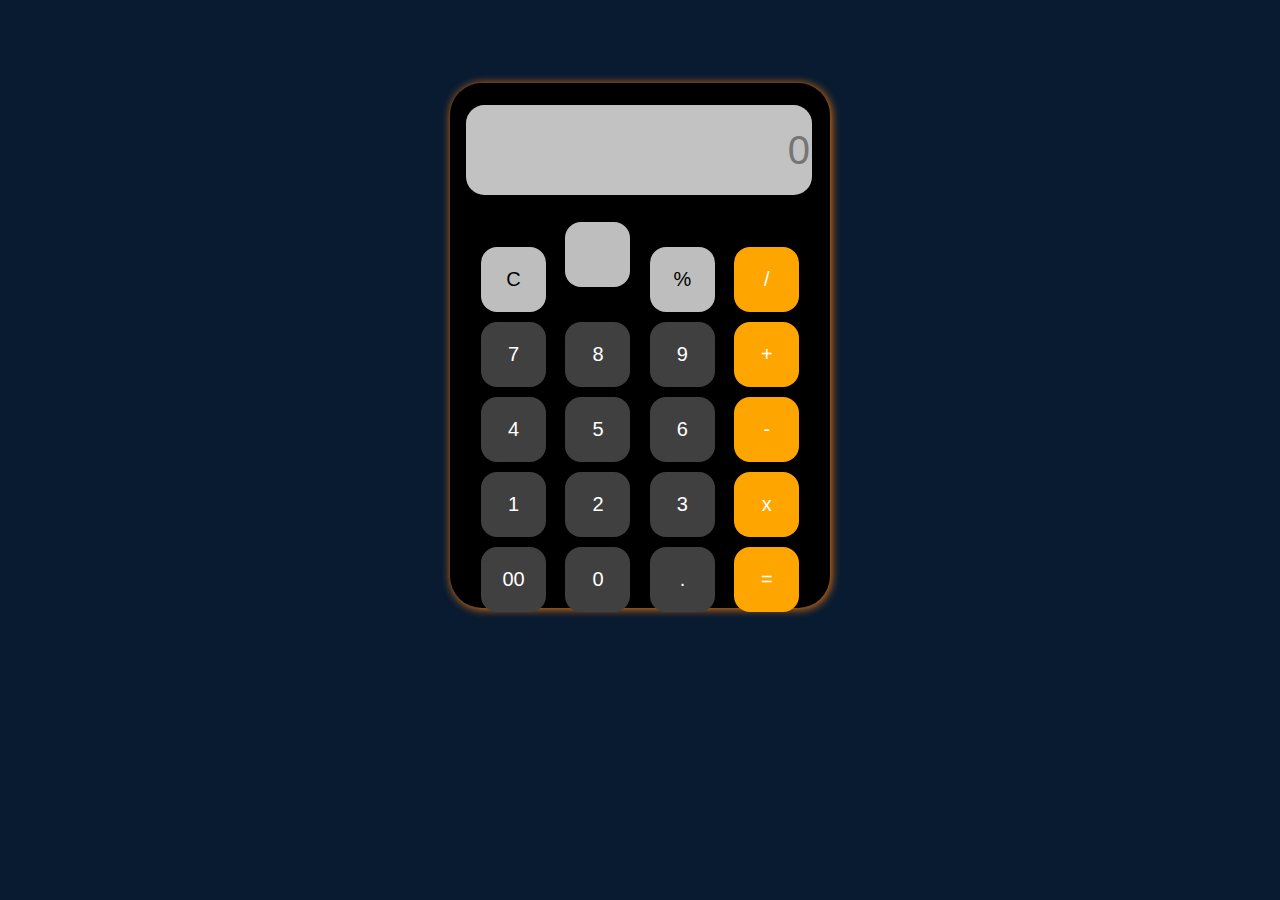
<file: index.html>
<!DOCTYPE html>
<html lang="en">

<head>
    <meta charset="UTF-8">
    <meta name="viewport" content="width=device-width, initial-scale=1.0">
    <title>Calculator</title>
    <link rel="stylesheet" href="https://cdnjs.cloudflare.com/ajax/libs/font-awesome/6.6.0/css/all.min.css"
        integrity="sha512-Kc323vGBEqzTmouAECnVceyQqyqdsSiqLQISBL29aUW4U/M7pSPA/gEUZQqv1cwx4OnYxTxve5UMg5GT6L4JJg=="
        crossorigin="anonymous" referrerpolicy="no-referrer" />
    <link rel="stylesheet" href="stlye.css">
</head>

<body>
    <div class="container">
        <div class="main">
            <form name="cal">
                <input type="text" name="display" id="display" placeholder="0" readonly>
                <br>
                <div class="button-box">
                    <input type="button" class="btn a" value="C" onclick="cal.display.value = ''" id="bg">
                    <button type="button" class="btn a" value="delete" onclick="cal.display.value = display.value.toString().slice(0,-1)" id="bg">
                        <i class="fa-solid fa-delete-left"></i>
                    </button>
                    <input type="button" class="btn a" value="%" onclick="cal.display.value += '%'" id="bg">
                    <input type="button" class="btn a" value="/" onclick="cal.display.value += '/'" id="color">
                    <br>
                    <input type="button" class="btn" value="7" onclick="cal.display.value += '7'">
                    <input type="button" class="btn" value="8" onclick="cal.display.value += '8'">
                    <input type="button" class="btn" value="9" onclick="cal.display.value += '9'">
                    <input type="button" class="btn a" value="+" onclick="cal.display.value += '+'" id="color">
                    <br>
                    <input type="button" class="btn" value="4" onclick="cal.display.value += '4'">
                    <input type="button" class="btn" value="5" onclick="cal.display.value += '5'">
                    <input type="button" class="btn" value="6" onclick="cal.display.value += '6'">
                    <input type="button" class="btn" value="-" onclick="cal.display.value += '-'" id="color">
                    <br>
                    <input type="button" class="btn" value="1" onclick="cal.display.value += '1'">
                    <input type="button" class="btn" value="2" onclick="cal.display.value += '2'">
                    <input type="button" class="btn" value="3" onclick="cal.display.value += '3'">
                    <input type="button" class="btn a" value="x" onclick="cal.display.value += '*'" id="color">
                    <br>
                    <input type="button" class="btn" value="00" onclick="cal.display.value += '00'">
                    <input type="button" class="btn a" value="0" onclick="cal.display.value += '0'">
                    <input type="button" class="btn a" value="." onclick="cal.display.value += '.'">
                    <input type="button" class="btn a" value="=" onclick="cal.display.value = eval(cal.display.value)"
                        id="color">
                </div>
        </div>
        </form>
    </div>
</body>

</html>
</file>
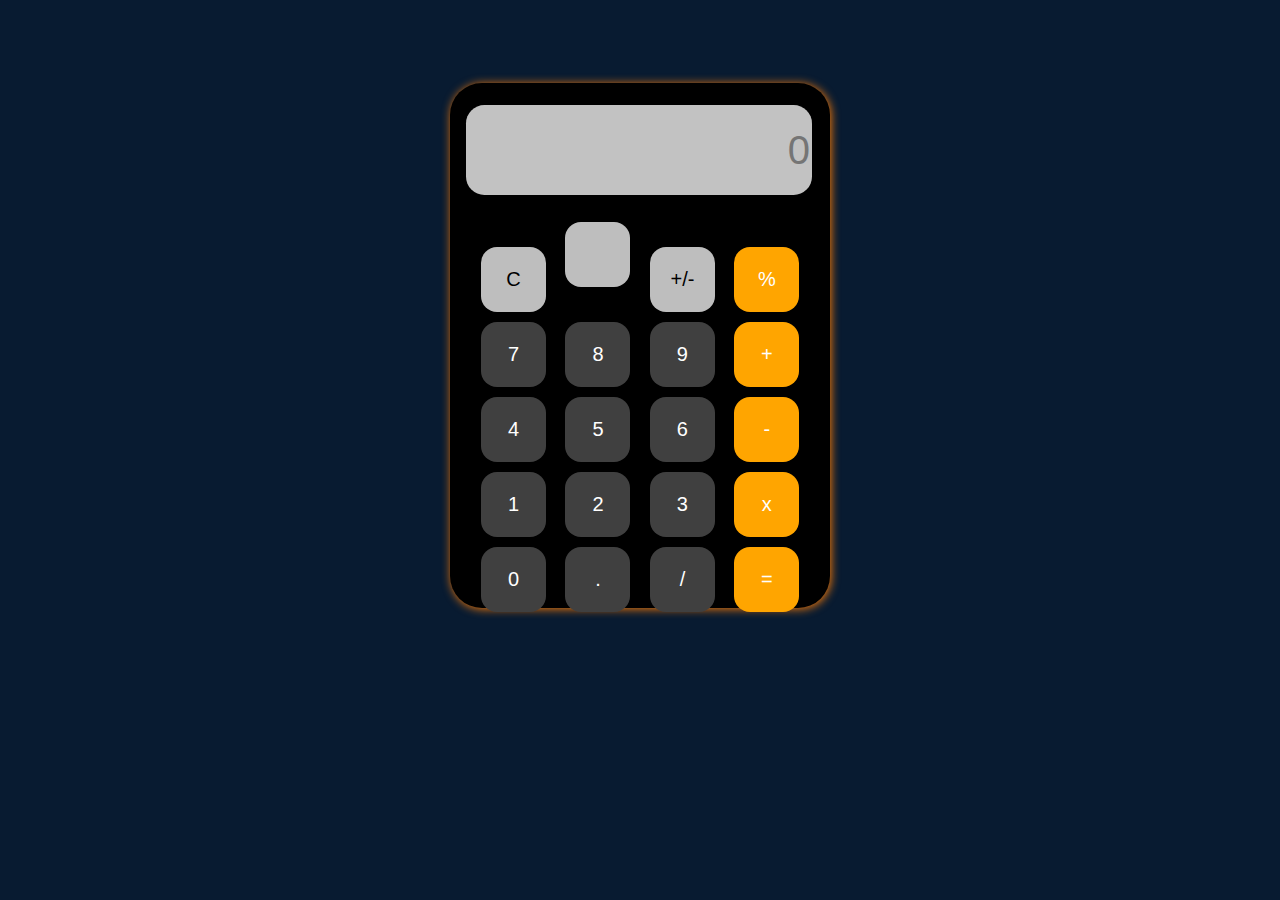
<file: project.html>
<!DOCTYPE html>
<html lang="en">

<head>
    <meta charset="UTF-8">
    <meta name="viewport" content="width=device-width, initial-scale=1.0">
    <title>Calculator</title>
    <link rel="stylesheet" href="https://cdnjs.cloudflare.com/ajax/libs/font-awesome/6.6.0/css/all.min.css"
        integrity="sha512-Kc323vGBEqzTmouAECnVceyQqyqdsSiqLQISBL29aUW4U/M7pSPA/gEUZQqv1cwx4OnYxTxve5UMg5GT6L4JJg=="
        crossorigin="anonymous" referrerpolicy="no-referrer" />
    <link rel="stylesheet" href="stlye.css">
</head>

<body>
    <div class="container">
        <div class="main">
            <form name="cal">
                <input type="text" name="display" id="display" placeholder="0" readonly>
                <br>
                <div class="button-box">
                    <input type="button" class="btn a" value="C" onclick="cal.display.value = ''" id="bg">
                    <button type="button" class="btn a" value="delete" onclick="deleteLast()" id="bg">
                        <i class="fa-solid fa-delete-left"></i>
                    </button>
                    <input type="button" class="btn a" value="+/-" onclick="cal.display.value += '+/-'" id="bg">
                    <input type="button" class="btn a" value="%" onclick="cal.display.value += '%'" id="color">
                    <br>
                    <input type="button" class="btn" value="7" onclick="cal.display.value += '7'">
                    <input type="button" class="btn" value="8" onclick="cal.display.value += '8'">
                    <input type="button" class="btn" value="9" onclick="cal.display.value += '9'">
                    <input type="button" class="btn a" value="+" onclick="cal.display.value += '+'" id="color">
                    <br>
                    <input type="button" class="btn" value="4" onclick="cal.display.value += '4'">
                    <input type="button" class="btn" value="5" onclick="cal.display.value += '5'">
                    <input type="button" class="btn" value="6" onclick="cal.display.value += '6'">
                    <input type="button" class="btn" value="-" onclick="cal.display.value += '-'" id="color">
                    <br>
                    <input type="button" class="btn" value="1" onclick="cal.display.value += '1'">
                    <input type="button" class="btn" value="2" onclick="cal.display.value += '2'">
                    <input type="button" class="btn" value="3" onclick="cal.display.value += '3'">
                    <input type="button" class="btn a" value="x" onclick="cal.display.value += '*'" id="color">
                    <br>
                    <input type="button" class="btn" value="0" onclick="cal.display.value += '0'">
                    <input type="button" class="btn a" value="." onclick="cal.display.value += '.'">
                    <input type="button" class="btn a" value="/" onclick="cal.display.value += '/'">
                    <input type="button" class="btn a" value="=" onclick="cal.display.value = eval(cal.display.value)"
                        id="color">
                </div>
        </div>
        </form>
    </div>
</body>

<script>
    function deleteLast() {
        let display = document.getElementById('display');
        display.value = display.value.slice(0, -1);
    }
</script>

</html>
</file>
<file: stlye.css>
body {
    background-color: #081b31;
    font-family: Arial, Helvetica, sans-serif;
}

.container {
    display: flex;
    justify-content: center;
    align-items: center;
    /* width: 100%; */
}

.main {
    background-color: black;
    height: 525px;
    width: 380px;
    margin: auto;
    margin-top: 75px;
    border-radius: 2rem;
    box-shadow: 1px 1px 10px rgb(247, 122, 6);
}

#display {
    height: 5.5rem;
    width: 90%;
    margin-left: 16px;
    margin-top: 22px;
    text-align: right;
    font-size: 40px;
    border-radius: 1.15rem;
    border: none;
    background-color: #c2c2c2;
}

/* Button box styles */
.button-box {
    margin-left: 16px;
    margin-top: 17px;
}

/* Basic button styles */
.btn {
    margin-left: 15px;
    margin-top: 10px;
    height: 65px;
    width: 65px;
    font-size: 20px;
    border-radius: 1rem;
    border: none;
    background-color: #404040;
    color: white;
}

.btn:hover {
    background-color: grey;
}

/* Color button styles */
#color {
    background-color: orange;
    color: white;
    font-size: 20px;
}

#color:hover {
    background-color: #f8f8f8;
    color: orange;
}

/* Background button styles */
#bg {
    background-color: #bebebe;
    color: black;
}

#bg:hover {
    background-color: #dcdcdc;
}

/* Mobile responsiveness */
@media screen and (max-width: 768px) {
    .main {
        width: 90%;
        height: auto;
        margin-top: 20px;
    }

    #display {
        height: 4rem;
        font-size: 30px;
    }

    .btn {
        height: 55px;
        width: 55px;
        font-size: 18px;
    }

    .button-box {
        margin-top: 10px;
    }
}

@media screen and (max-width: 480px) {
    .main {
        width: 90%;
        height: 490px;
        margin-top: 10px;
    }

    #display {
        height: 4rem;
        font-size: 26px;
    }

    .btn {
        height: 65px;
        width: 68px;
        font-size: 20px;
        margin-left: 22px;
        margin-top: 5px;
        margin-bottom: 3px;
    }
    

    .button-box {
        margin-left: 10px;
    }

    .btn a {
        font-size: 14px;
    }

    #bg {
        font-size: 16px;
    }

    #color {
        font-size: 16px;
    }
}

@media screen and (max-width:441px) {
    .main {
        height: 495px;
        margin-top: 10px
    }
    .btn {
        height: 65px;
        width: 70px;
        font-size: 20px;
        margin-left: 13px;
        margin-top: 5px;
        margin-bottom: 3px;
    }
}
@media screen and (max-width:410px) {
    .main {
        height: 500px;
        margin-top: 10px
    }
    .btn {
        height: 65px;
        width: 65px;
        font-size: 19px;
        margin-left: 13px;
        margin-top: 8px;
        margin-bottom: 3px;
    }
}
@media screen and (max-width:388px) {
    .main {
        height: 475px;
        margin-top: 10px
    }

    .btn {
        height: 60px;
        width: 60px;
        font-size: 18px;
        margin-left: 13px;
        margin-top: 8px;
        margin-bottom: 3px;
    }
}
@media screen and (max-width:366px) {
    .main {
        height: 455px;
        margin-top: 10px
    }
    #display {
        height: 4.8rem;
        font-size: 35px;
    }
    .btn {
        height: 55px;
        width: 55px;
        font-size: 16px;
        margin-left: 13px;
        margin-top: 8px;
        margin-bottom: 3px;
    }
}
@media screen and (max-width:344px) {
    .main {
        height: 430px;
        margin-top: 10px
    }
    #display {
        height: 4.8rem;
        font-size: 35px;
    }
    .btn {
        height: 50px;
        width: 50px;
        font-size: 18px;
        margin-left: 13px;
        margin-top: 8px;
        margin-bottom: 3px;
    }
}
@media screen and (max-width:321px) {
    .main {
        height: 396px;
        margin-top: 10px
    }
    #display {
        height: 4.3rem;
        font-size: 30px;
    }
    .btn {
        height: 45px;
        width: 45px;
        font-size: 17px;
        margin-left: 12px;
        margin-top: 8px;
        margin-bottom: 3px;
    }
}
@media screen and (max-width:299px) {
    .main {
        height: 370px;
        margin-top: 10px
    }
    #display {
        height: 4.20rem;
        font-size: 28px;
    }
    .btn {
        height: 40px;
        width: 40px;
        font-size: 16px;
        margin-left: 13px;
        margin-top: 8px;
        margin-bottom: 3px;
    }
}
</file>
